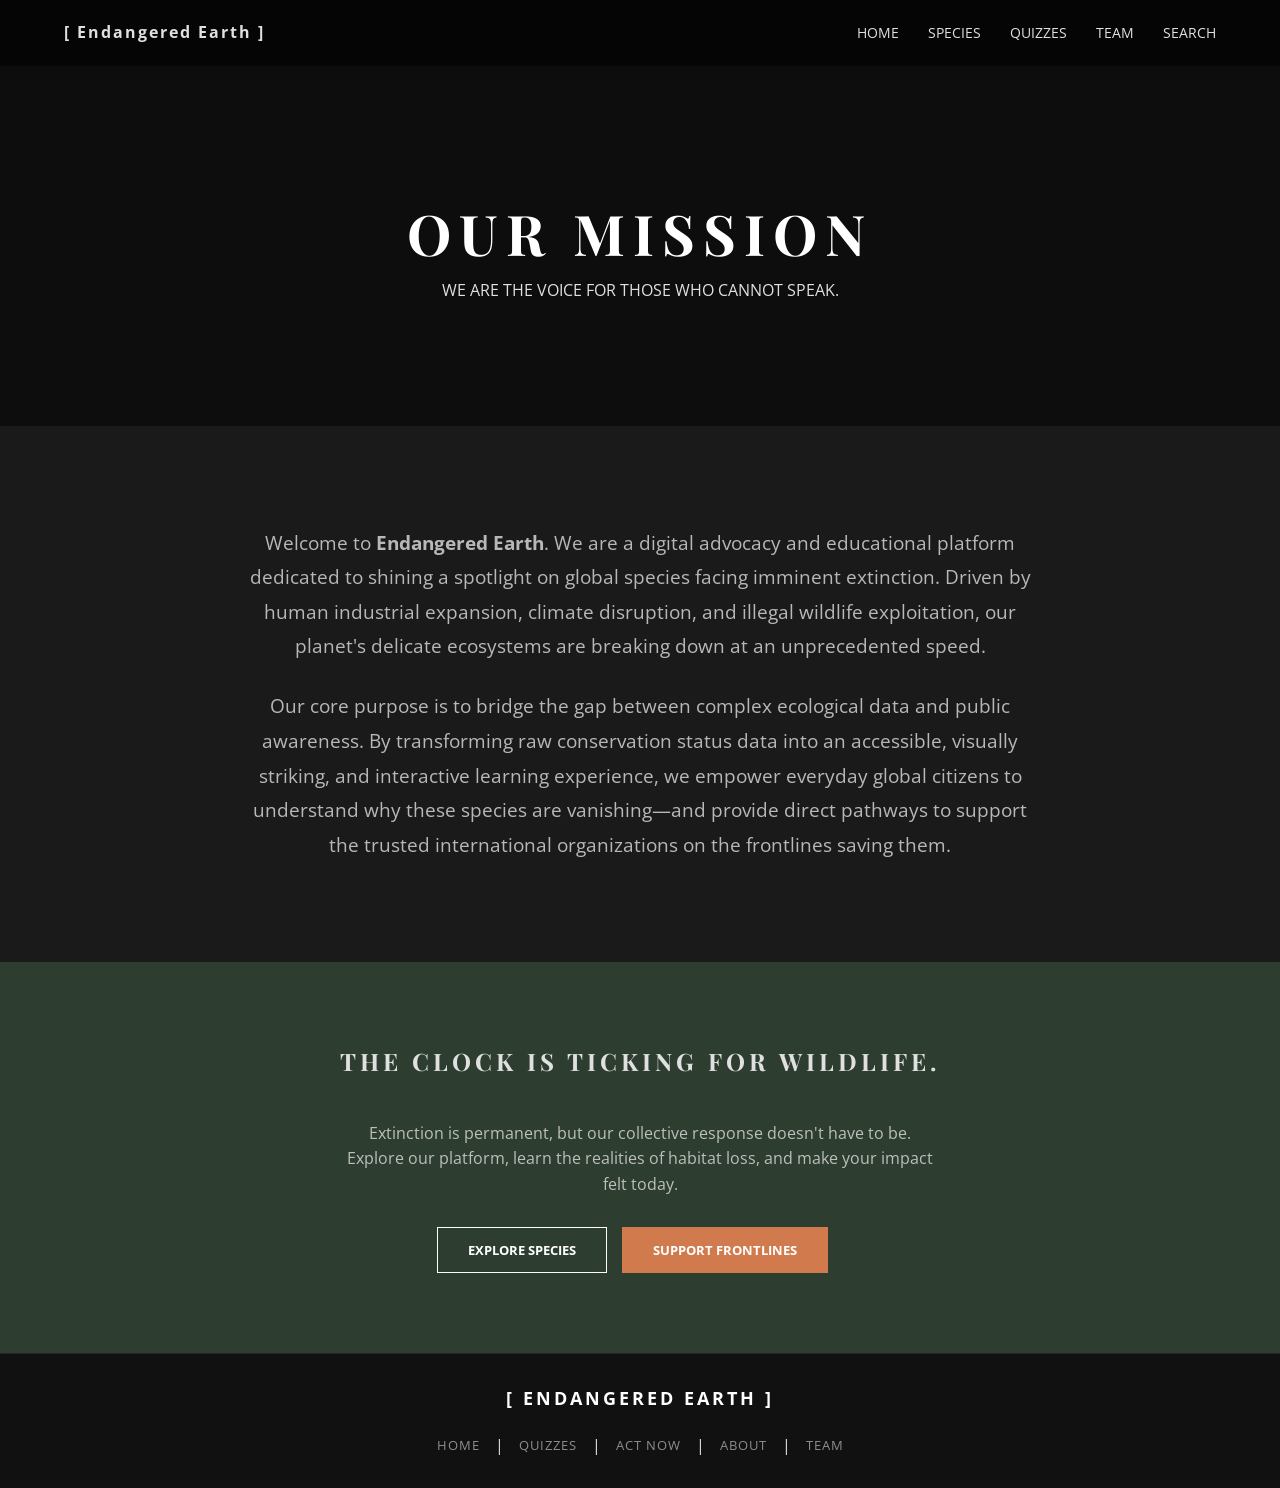
<file: about.html>
<!DOCTYPE html>
<html lang="en">
<head>
    <meta charset="UTF-8">
    <meta name="viewport" content="width=device-width, initial-scale=1.0">
    <title>About Us | Endangered Earth</title>
    <link rel="stylesheet" href="style.css">
    <link href="https://fonts.googleapis.com/css2?family=Open+Sans:wght@300;400;600&family=Playfair+Display:wght@700&display=swap" rel="stylesheet">
</head>
<body class="about-page">

    <header class="navbar">
        <a href="index.html" class="logo" title="Return to Homepage" style="text-decoration: none; color: inherit;">[ Endangered Earth ]</a>

        <nav class="nav-links" id="nav-menu">
            <a href="index.html">Home</a>
            
            <div class="dropdown">
                <a href="index.html" class="dropdown-trigger">Species</a>
                <div class="dropdown-content">
                    <a href="index.html" data-nav-filter="all">All Species</a>
                    <a href="index.html" data-nav-filter="land">Land animals</a>
                    <a href="index.html" data-nav-filter="marine">Marine Life</a>
                </div>
            </div>

            <a href="quizzes.html">Quizzes</a>
            <a href="team.html">Team</a>
            <a href="index.html" id="nav-search-trigger" title="Search by species name, type, or habitat">Search</a>
        </nav>
    </header>

    <main>
        <section class="about-hero">
            <div class="about-hero-content">
                <h1>OUR MISSION</h1>
                <p>WE ARE THE VOICE FOR THOSE WHO CANNOT SPEAK.</p>
            </div>
        </section>

        <section class="mission-section">
            <div class="container">
                <div class="mission-text">
                    <p>Welcome to <strong>Endangered Earth</strong>. We are a digital advocacy and educational platform dedicated to shining a spotlight on global species facing imminent extinction. Driven by human industrial expansion, climate disruption, and illegal wildlife exploitation, our planet's delicate ecosystems are breaking down at an unprecedented speed.</p>
                    <br>
                    <p>Our core purpose is to bridge the gap between complex ecological data and public awareness. By transforming raw conservation status data into an accessible, visually striking, and interactive learning experience, we empower everyday global citizens to understand why these species are vanishing—and provide direct pathways to support the trusted international organizations on the frontlines saving them.</p>
                </div>
            </div>
        </section>

        <section class="about-cta" style="background-color: var(--bg-green); padding: 80px 10%; text-align: center;">
            <h2>THE CLOCK IS TICKING FOR WILDLIFE.</h2>
            <p class="role-desc" style="max-width: 600px; margin: 0 auto 30px auto; font-size: 1rem; line-height: 1.6; opacity: 0.8; color: #e0e0e0;">Extinction is permanent, but our collective response doesn't have to be. Explore our platform, learn the realities of habitat loss, and make your impact felt today.</p>
            <div class="hero-btn" style="display: flex; justify-content: center; margin-top: 0; align-items: center;">
                <a href="index.html" class="btn btn-outline" title="Browse our interactive species grid" style="margin-right: 15px;">EXPLORE SPECIES</a>
                <a href="donate.html" class="btn btn-primary" title="View vetted wildlife conservation organizations">SUPPORT FRONTLINES</a>
            </div>
        </section>
    </main>

    <footer class="footer">
        <div class="footer-logo">[ ENDANGERED EARTH ]</div>
        <div class="footer-links">
            <a href="index.html">Home</a> | <a href="quizzes.html">Quizzes</a> | <a href="donate.html">Act Now</a> | <a href="about.html">About</a> | <a href="team.html">Team</a>
        </div>
    </footer>

</body>
</html>
</file>
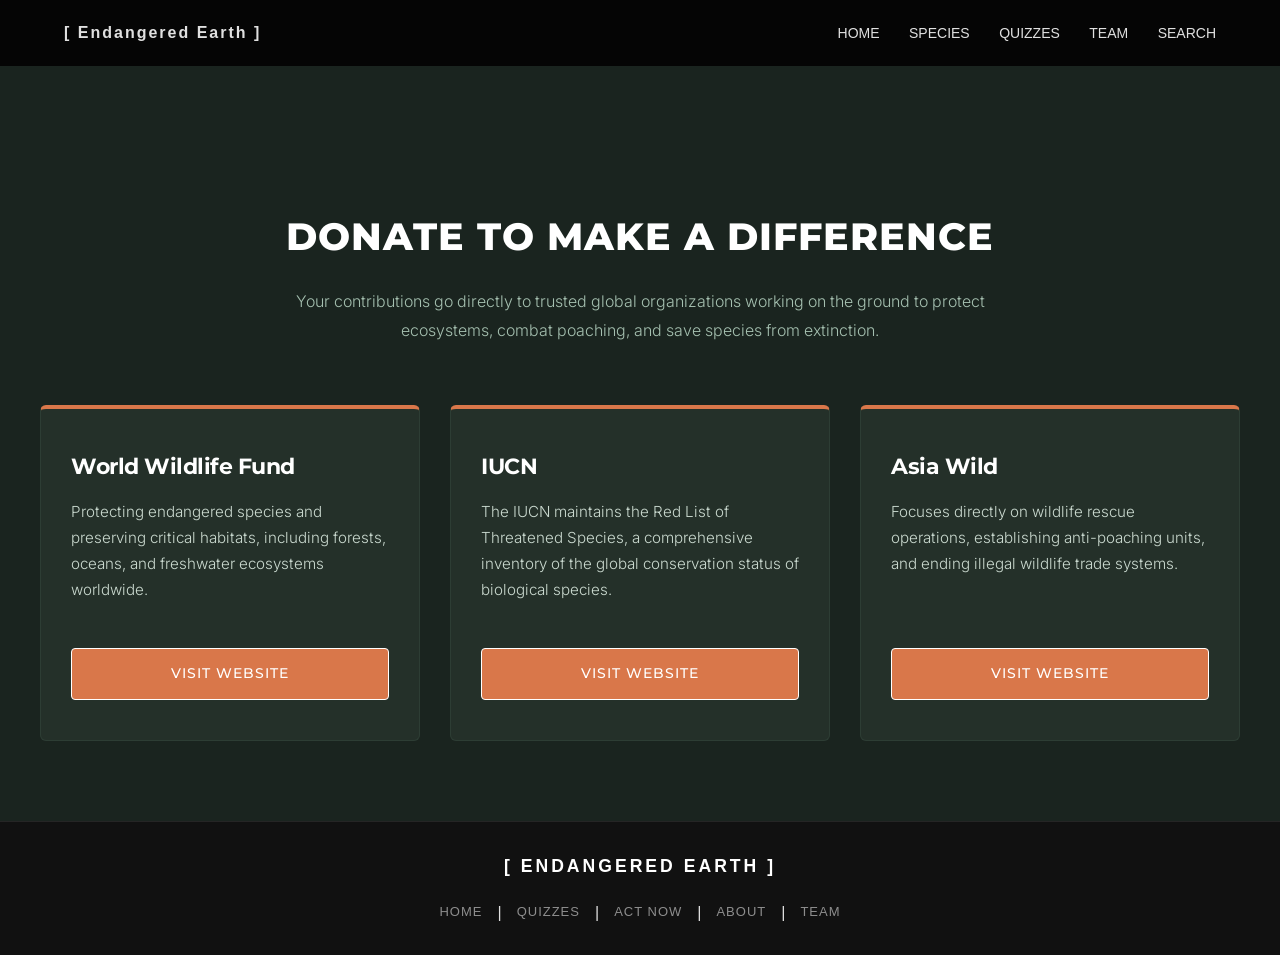
<file: donate.html>
<!DOCTYPE html>
<html lang="en">
<head>
    <meta charset="UTF-8">
    <meta name="viewport" content="width=device-width, initial-scale=1.0">
    <title>Donate | Endangered Earth</title>
    <link rel="stylesheet" href="style.css">
    <link href="https://fonts.googleapis.com/css2?family=Inter:wght@300;400;500&family=Montserrat:wght@500;700;800&display=swap" rel="stylesheet">
</head>
<body>

    <header class="navbar">
        <a href="index.html" class="logo" title="Return to Homepage" style="text-decoration: none; color: inherit;">[ Endangered Earth ]</a>
        
        <nav class="nav-links" id="nav-menu">
            <a href="index.html">Home</a>
            
            <div class="dropdown">
                <a href="index.html" class="dropdown-trigger">Species</a>
                <div class="dropdown-content">
                    <a href="index.html" data-nav-filter="all">All Species</a>
                    <a href="index.html" data-nav-filter="land">Land animals</a>
                    <a href="index.html" data-nav-filter="marine">Marine Life</a>
                </div>
            </div>

            <a href="quizzes.html">Quizzes</a>
            <a href="team.html">Team</a>
            <a href="index.html" id="nav-search-trigger" title="Search by species name, type, or habitat">Search</a>
        </nav>
    </header>

    <main style="padding: 140px 20px 80px 20px; min-height: 80vh; background-color: #1a241f;">
        <section id="donate" style="max-width: 1200px; margin: 0 auto;">
            
            <div style="text-align: center; margin-bottom: 60px;">
                <h2 class="section-title" style="font-family: 'Montserrat', sans-serif; font-weight: 800; font-size: 2.4rem; color: #fff; letter-spacing: 1px; margin-bottom: 20px;">
                    DONATE TO MAKE A DIFFERENCE
                </h2>
                <p style="text-align: center; color: #a5c0b0; max-width: 700px; margin: 0 auto; font-family: 'Inter', sans-serif; font-size: 1rem; line-height: 1.8; font-weight: 300;">
                    Your contributions go directly to trusted global organizations working on the ground to protect ecosystems, combat poaching, and save species from extinction.
                </p>
            </div>
            
            <div class="ngo-grid" style="display: grid; grid-template-columns: repeat(auto-fit, minmax(320px, 1fr)); gap: 30px;">
                
                <div class="ngo-card" style="background: #243029; border: 1px solid #2d3d34; border-top: 4px solid #d9774a; padding: 40px 30px; display: flex; flex-direction: column; justify-content: space-between; border-radius: 6px; transition: transform 0.3s ease;">
                    <div>
                        <h3 style="font-family: 'Montserrat', sans-serif; font-weight: 700; font-size: 1.4rem; color: #fff; margin-bottom: 15px; letter-spacing: -0.5px;">World Wildlife Fund</h3>
                        <p style="color: #cbdad0; font-family: 'Inter', sans-serif; font-size: 0.95rem; line-height: 1.7; margin-bottom: 30px; font-weight: 300;">
                            Protecting endangered species and preserving critical habitats, including forests, oceans, and freshwater ecosystems worldwide.
                        </p>
                    </div>
                    <a href="https://donate.panda.org/page/176412/donate/1" target="_blank" class="ngo-link" title="Opens secure WWF donation page in a new tab" style="display: inline-block; text-align: center; background: #d9774a; color: #fff; text-decoration: none; padding: 14px 20px; font-family: 'Montserrat', sans-serif; font-weight: 500; font-size: 0.85rem; letter-spacing: 1px; text-transform: uppercase; border-radius: 4px; transition: background 0.3s ease;">
                        Visit Website
                    </a>
                </div>

                <div class="ngo-card" style="background: #243029; border: 1px solid #2d3d34; border-top: 4px solid #d9774a; padding: 40px 30px; display: flex; flex-direction: column; justify-content: space-between; border-radius: 6px; transition: transform 0.3s ease;">
                    <div>
                        <h3 style="font-family: 'Montserrat', sans-serif; font-weight: 700; font-size: 1.4rem; color: #fff; margin-bottom: 15px; letter-spacing: -0.5px;">IUCN</h3>
                        <p style="color: #cbdad0; font-family: 'Inter', sans-serif; font-size: 0.95rem; line-height: 1.7; margin-bottom: 30px; font-weight: 300;">
                            The IUCN maintains the Red List of Threatened Species, a comprehensive inventory of the global conservation status of biological species.
                        </p>
                    </div>
                    <a href="https://donate.iucnredlist.org/#donate" target="_blank" class="ngo-link" title="Opens secure IUCN Red List donation page in a new tab" style="display: inline-block; text-align: center; background: #d9774a; color: #fff; text-decoration: none; padding: 14px 20px; font-family: 'Montserrat', sans-serif; font-weight: 500; font-size: 0.85rem; letter-spacing: 1px; text-transform: uppercase; border-radius: 4px; transition: background 0.3s ease;">
                        Visit Website
                    </a>
                </div>

                <div class="ngo-card" style="background: #243029; border: 1px solid #2d3d34; border-top: 4px solid #d9774a; padding: 40px 30px; display: flex; flex-direction: column; justify-content: space-between; border-radius: 6px; transition: transform 0.3s ease;">
                    <div>
                        <h3 style="font-family: 'Montserrat', sans-serif; font-weight: 700; font-size: 1.4rem; color: #fff; margin-bottom: 15px; letter-spacing: -0.5px;">Asia Wild</h3>
                        <p style="color: #cbdad0; font-family: 'Inter', sans-serif; font-size: 0.95rem; line-height: 1.7; margin-bottom: 30px; font-weight: 300;">
                            Focuses directly on wildlife rescue operations, establishing anti-poaching units, and ending illegal wildlife trade systems.
                        </p>
                    </div>
                    <a href="https://support.asiawild.org/page/FUNGZDCZCYK" target="_blank" class="ngo-link" title="Opens secure donation page in a new tab" style="display: inline-block; text-align: center; background: #d9774a; color: #fff; text-decoration: none; padding: 14px 20px; font-family: 'Montserrat', sans-serif; font-weight: 500; font-size: 0.85rem; letter-spacing: 1px; text-transform: uppercase; border-radius: 4px; transition: background 0.3s ease;">
                        Visit Website
                    </a>
                </div>

            </div>
        </section>
    </main>

    <footer class="footer">
        <div class="footer-logo">[ ENDANGERED EARTH ]</div>
        <div class="footer-links">
            <a href="index.html">Home</a> | <a href="quizzes.html">Quizzes</a> | <a href="donate.html">Act Now</a> | <a href="about.html">About</a> | <a href="team.html">Team</a>
        </div>
    </footer>

    <script src="script.js"></script>
</body>
</html>
</file>
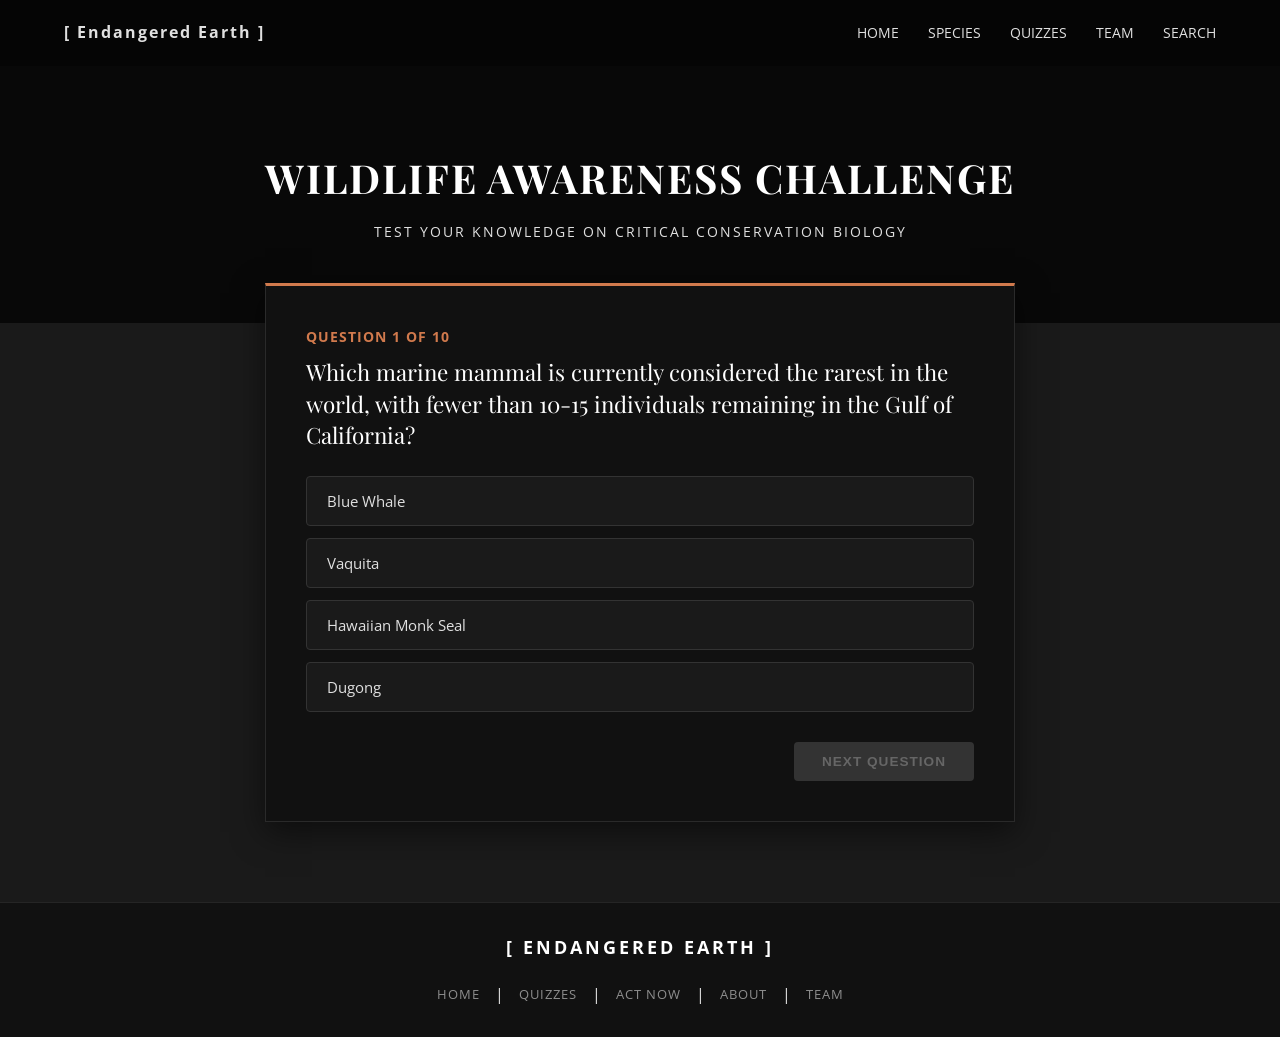
<file: quizzes.html>
<!DOCTYPE html>
<html lang="en">
<head>
    <meta charset="UTF-8">
    <meta name="viewport" content="width=device-width, initial-scale=1.0">
    <title>Species Protection Quiz | Endangered Earth</title>
    <link rel="stylesheet" href="style.css">
    <link href="https://fonts.googleapis.com/css2?family=Open+Sans:wght@300;400;600&family=Playfair+Display:wght@700&display=swap" rel="stylesheet">
    <link rel="stylesheet" href="https://cdnjs.cloudflare.com/ajax/libs/font-awesome/6.4.2/css/all.min.css">
    <style>
        /* Quiz Specific Layout Styling Override */
        .quiz-hero {
            background: linear-gradient(rgba(0,0,0,0.7), rgba(0,0,0,0.7)), url('https://images.unsplash.com/photo-1547721064-da6cfb341d50?q=80&w=1200&auto=format&fit=crop') no-repeat center center/cover;
            padding: 80px 20px;
            text-align: center;
        }
        .quiz-hero h1 {
            font-family: 'Playfair Display', serif;
            font-size: 2.5rem;
            color: #ffffff;
            letter-spacing: 2px;
            margin-bottom: 10px;
        }
        .quiz-container {
            max-width: 750px;
            margin: -40px auto 80px auto;
            background-color: #111111;
            border: 1px solid #2a2a2a;
            border-top: 3px solid var(--accent-orange);
            padding: 40px;
            position: relative;
            z-index: 10;
            box-shadow: 0 10px 30px rgba(0,0,0,0.5);
        }
        .quiz-progress {
            font-size: 0.85rem;
            color: var(--accent-orange);
            text-transform: uppercase;
            letter-spacing: 1px;
            margin-bottom: 10px;
            font-weight: bold;
        }
        .quiz-question {
            font-family: 'Playfair Display', serif;
            font-size: 1.4rem;
            color: #ffffff;
            margin-bottom: 25px;
            line-height: 1.4;
        }
        .quiz-options {
            display: flex;
            flex-direction: column;
            gap: 12px;
            margin-bottom: 30px;
        }
        .option-btn {
            background-color: #1a1a1a;
            border: 1px solid #333;
            color: var(--text-light);
            padding: 14px 20px;
            text-align: left;
            font-family: 'Open Sans', sans-serif;
            font-size: 0.95rem;
            cursor: pointer;
            transition: all 0.2s ease;
            border-radius: 4px;
            display: flex;
            justify-content: space-between;
            align-items: center;
        }
        .option-btn:hover:not([disabled]) {
            border-color: var(--accent-orange);
            background-color: #222;
            padding-left: 25px;
        }
        .option-btn.correct {
            background-color: #1c3d22 !important;
            border-color: #27ae60 !important;
            color: #fff !important;
            font-weight: 600;
        }
        .option-btn.wrong {
            background-color: #4a1d1d !important;
            border-color: #c0392b !important;
            color: #fff !important;
        }
        .accessibility-badge {
            font-size: 0.8rem;
            text-transform: uppercase;
            font-weight: bold;
            letter-spacing: 1px;
            margin-left: 10px;
            padding: 2px 8px;
            border-radius: 3px;
            background: rgba(0,0,0,0.4);
            white-space: nowrap;
        }
        .quiz-footer-actions {
            display: flex;
            justify-content: flex-end;
        }
        .quiz-btn {
            background-color: var(--accent-orange);
            color: white;
            border: none;
            padding: 12px 28px;
            font-size: 0.85rem;
            font-weight: bold;
            letter-spacing: 1px;
            text-transform: uppercase;
            cursor: pointer;
            transition: var(--transition);
            border-radius: 4px;
        }
        .quiz-btn:hover {
            background-color: #b56238;
        }
        .quiz-btn:disabled {
            background-color: #333;
            color: #666;
            cursor: not-allowed;
        }
        .results-box {
            text-align: center;
            padding: 20px 0;
        }
        .results-score {
            font-family: 'Playfair Display', serif;
            font-size: 3.5rem;
            color: var(--accent-orange);
            margin: 15px 0;
        }
        .results-rating {
            font-size: 1.1rem;
            font-weight: bold;
            color: #ffffff;
            margin-bottom: 15px;
        }
        .results-text {
            font-size: 0.95rem;
            opacity: 0.7;
            margin-bottom: 30px;
            line-height: 1.6;
        }

        /* ==========================================
           ACCESSIBLE FEEDBACK POP-UP OVERLAY
           ========================================== */
        .quiz-feedback-overlay {
            position: absolute;
            top: 50%;
            left: 50%;
            transform: translate(-50%, -50%) scale(0.5);
            font-size: 5rem;
            pointer-events: none;
            z-index: 2000;
            opacity: 0;
            animation: emojiPopAndFade 1s cubic-bezier(0.175, 0.885, 0.32, 1.275) forwards;
        }

        @keyframes emojiPopAndFade {
            0% {
                transform: translate(-50%, -50%) scale(0.3);
                opacity: 0;
            }
            30% {
                transform: translate(-50%, -50%) scale(1.2);
                opacity: 1;
            }
            50% {
                transform: translate(-50%, -50%) scale(1);
                opacity: 1;
            }
            100% {
                transform: translate(-50%, -50%) scale(0.8);
                opacity: 0;
            }
        }
    </style>
</head>
<body class="quiz-page">

    <header class="navbar">
        <a href="index.html" class="logo" title="Return to Homepage" style="text-decoration: none; color: inherit;">[ Endangered Earth ]</a>
        
        <nav class="nav-links" id="nav-menu">
            <a href="index.html">Home</a>
            
            <div class="dropdown">
                <a href="index.html" class="dropdown-trigger">Species</a>
                <div class="dropdown-content">
                    <a href="index.html" data-nav-filter="all">All Species</a>
                    <a href="index.html" data-nav-filter="land">Land animals</a>
                    <a href="index.html" data-nav-filter="marine">Marine Life</a>
                </div>
            </div>

            <a href="quizzes.html">Quizzes</a>
            <a href="team.html">Team</a>
            <a href="index.html" id="nav-search-trigger" title="Search by species name, type, or habitat">Search</a>
        </nav>
    </header>

    <main>
        <section class="quiz-hero">
            <h1>WILDLIFE AWARENESS CHALLENGE</h1>
            <p style="letter-spacing: 2px; color: var(--text-light); font-size: 0.9rem;">TEST YOUR KNOWLEDGE ON CRITICAL CONSERVATION BIOLOGY</p>
        </section>

        <section class="container">
            <div class="quiz-container" id="quiz-wrapper">
                <div id="quiz-content">
                    <div class="quiz-progress" id="progress-text">Question 1 of 10</div>
                    <div class="quiz-question" id="question-text">Loading awareness question stream...</div>
                    <div class="quiz-options" id="options-block">
                        </div>
                    <div class="quiz-footer-actions">
                        <button class="quiz-btn" id="next-quiz-btn" disabled>Next Question</button>
                    </div>
                </div>
            </div>
        </section>
    </main>

    <footer class="footer">
        <div class="footer-logo">[ ENDANGERED EARTH ]</div>
        <div class="footer-links">
            <a href="index.html">Home</a> | <a href="quizzes.html">Quizzes</a> | <a href="donate.html">Act Now</a> | <a href="about.html">About</a> | <a href="team.html">Team</a>
        </div>
    </footer>

    <script>
        document.addEventListener("DOMContentLoaded", () => {
            // 10 Curated Conservation Questions
            const quizQuestions = [
                {
                    question: "Which marine mammal is currently considered the rarest in the world, with fewer than 10-15 individuals remaining in the Gulf of California?",
                    options: ["Blue Whale", "Vaquita", "Hawaiian Monk Seal", "Dugong"],
                    answer: 1,
                    explanation: "The Vaquita is the world's rarest marine mammal, pushed to near extinction primarily due to entanglement in illegal gillnets."
                },
                {
                    question: "What is the primary factor driving the drastic reduction of Mountain Gorilla populations in Central Africa?",
                    options: ["Commercial Ivory Poaching", "Rising Sea Levels", "Human Conflict, Habitat Loss, and Disease Transfer", "Invasive Predatory Species"],
                    answer: 2,
                    explanation: "Mountain Gorillas face critical threats from human encroachment, civil unrest, habitat fragmentation, and respiratory illnesses caught from humans."
                },
                {
                    question: "Roughly how many threatened species are currently monitored on global red lists as facing active extinction risks?",
                    options: ["Over 41,000 Species", "Around 5,000 Species", "Fewer than 1,200 Species", "Approximately 12,500 Species"],
                    answer: 0,
                    explanation: "The IUCN Red List indicates that over 41,000+ species are actively threatened with extinction across global ecosystems."
                },
                {
                    question: "The Javan Rhino's last remaining wild population is entirely isolated inside which country?",
                    options: ["Malaysia", "Vietnam", "India", "Indonesia"],
                    answer: 3,
                    explanation: "The entire remaining wild population of Javan Rhinos lives inside Ujung Kulon National Park on the island of Java, Indonesia."
                },
                {
                    question: "How does rapid deforestation directly cause immediate spikes in local wildlife extinction vectors?",
                    options: ["It reduces global oxygen levels instantly", "It strips vital shelter, disrupts migratory corridors, and isolates breeding pairs", "It alters animal predatory camouflage genetics", "It invites ocean acidification into inland streams"],
                    answer: 1,
                    explanation: "Clearing forests tears down natural habitats, blocks migration routes, and leaves species isolated in tiny pockets where they can't find food or mates."
                },
                {
                    question: "What unique geographic climate adaptation makes the Critically Endangered Amur Leopard uniquely vulnerable to logging?",
                    options: ["It needs specialized desert vegetation", "It is adapted to living in harsh, snowy northern forests and needs huge solitary territories", "It breeds exclusively in tidal mangrove swamps", "It relies entirely on migrating river salmon"],
                    answer: 1,
                    explanation: "The Amur Leopard is highly adapted to snowy northern climates. Because they are solitary hunters requiring huge home territories, logging and habitat fragmentation are devastating."
                },
                {
                    question: "Which species of sea turtle is heavily endangered due to wildlife traffic targeting its beautiful, translucent colored shell?",
                    options: ["Leatherback Sea Turtle", "Loggerhead Sea Turtle", "Hawksbill Sea Turtle", "Green Sea Turtle"],
                    answer: 2,
                    explanation: "Hawksbill turtles are hunted illegally to fuel the black-market trade for tortoiseshell trinkets, jewelry, and ornamental structures."
                },
                {
                    question: "What ecological concept describes a species whose removal would completely destabilize or collapse an entire ecosystem?",
                    options: ["Indicator Species", "Keystone Species", "Invasive Species", "Flagship Species"],
                    answer: 1,
                    explanation: "A Keystone Species (like sea otters or apex predators) holds an entire food web together. If lost, the ecosystem changes completely or ceases to exist."
                },
                {
                    question: "What major international treaty regulates global wildlife trade to protect endangered plants and animals from over-exploitation?",
                    options: ["The Kyoto Protocol", "The Geneva Convention", "CITES", "The Paris Agreement"],
                    answer: 2,
                    explanation: "CITES (Convention on International Trade in Endangered Species of Wild Fauna and Flora) is an international agreement ensuring wildlife trade does not threaten survival."
                },
                {
                    question: "Why are small, isolated animal populations (like the remaining Sumatran Rhinos) susceptible to secondary extinction vectors even if poaching is stopped?",
                    options: ["They lose interest in foraging food", "Inbreeding depression and lack of genetic diversity make them vulnerable to singular disease outbreaks", "They grow too large for their remaining territory", "They undergo accelerated mutation speeds"],
                    answer: 1,
                    explanation: "When populations shrink into isolated islands, inbreeding decreases genetic fitness. A single severe disease or natural disaster can wipe out the entire remaining gene pool."
                }
            ];

            let currentQuestionIndex = 0;
            let finalUserScore = 0;
            let answeredStatus = false;

            const progressText = document.getElementById("progress-text");
            const questionText = document.getElementById("question-text");
            const optionsBlock = document.getElementById("options-block");
            const nextButton = document.getElementById("next-quiz-btn");
            const quizContent = document.getElementById("quiz-content");

            function loadQuestion() {
                answeredStatus = false;
                nextButton.disabled = true;
                optionsBlock.innerHTML = "";
                
                const currentData = quizQuestions[currentQuestionIndex];
                progressText.textContent = `Question ${currentQuestionIndex + 1} of ${quizQuestions.length}`;
                questionText.textContent = currentData.question;

                currentData.options.forEach((option, index) => {
                    const button = document.createElement("button");
                    button.className = "option-btn";
                    
                    const textLabel = document.createElement("span");
                    textLabel.textContent = option;
                    button.appendChild(textLabel);

                    button.addEventListener("click", () => evaluateUserChoice(button, index));
                    optionsBlock.appendChild(button);
                });
                
                if (currentQuestionIndex === quizQuestions.length - 1) {
                    nextButton.textContent = "Finish & See Results";
                } else {
                    nextButton.textContent = "Next Question";
                }
            }

            function evaluateUserChoice(selectedButton, chosenIndex) {
                if (answeredStatus) return; 
                answeredStatus = true;

                const currentData = quizQuestions[currentQuestionIndex];
                const allButtons = optionsBlock.querySelectorAll(".option-btn");
                const quizWrapper = document.getElementById("quiz-wrapper");

                allButtons.forEach((btn) => btn.disabled = true); 

                // Create floating popup overlay node
                const popUpEmoji = document.createElement("div");
                popUpEmoji.className = "quiz-feedback-overlay";

                allButtons.forEach((btn, idx) => {
                    if (idx === currentData.answer) {
                        btn.classList.add("correct");
                        const label = document.createElement("span");
                        label.className = "accessibility-badge";
                        label.textContent = "✅ Correct";
                        btn.appendChild(label);
                        
                        if (chosenIndex === currentData.answer) {
                            finalUserScore++;
                            popUpEmoji.textContent = "✅";
                        }
                    } else if (idx === chosenIndex) {
                        btn.classList.add("wrong");
                        const label = document.createElement("span");
                        label.className = "accessibility-badge";
                        label.textContent = "❌ Incorrect";
                        btn.appendChild(label);
                        
                        popUpEmoji.textContent = "❌";
                    }
                });

                // Display dynamic animated popup overlay
                if (quizWrapper) {
                    quizWrapper.appendChild(popUpEmoji);
                    setTimeout(() => {
                        popUpEmoji.remove();
                    }, 1000);
                }

                // Dynamic fact check explanation container
                const contextBox = document.createElement("div");
                contextBox.style.marginTop = "15px";
                contextBox.style.padding = "15px";
                contextBox.style.background = "#161c18";
                contextBox.style.borderLeft = "3px solid #27ae60";
                contextBox.style.fontSize = "0.9rem";
                contextBox.style.color = "#a2bcae";
                contextBox.innerHTML = `<strong>Fact Check:</strong> ${currentData.explanation}`;
                optionsBlock.appendChild(contextBox);

                nextButton.disabled = false;
            }

            nextButton.addEventListener("click", () => {
                if (currentQuestionIndex < quizQuestions.length - 1) {
                    currentQuestionIndex++;
                    loadQuestion();
                } else {
                    displayFinalResults();
                }
            });

            function displayFinalResults() {
                progressText.style.display = "none";
                let ratingTitle = "";
                let subdescription = "";

                if (finalUserScore === quizQuestions.length) {
                    ratingTitle = "Biodiversity Champion!";
                    subdescription = "Incredible, a perfect score! You possess a masterful understanding of conservation biology and critical ecosystem threats. Share your knowledge with others!";
                } else if (finalUserScore >= 7) {
                    ratingTitle = "Eco Defender";
                    subdescription = "Great job! You have an advanced foundational grasp of the core variables impacting threatened wildlife across global borders.";
                } else if (finalUserScore >= 4) {
                    ratingTitle = "Wildlife Ally";
                    subdescription = "Solid effort. You understand many core ecological threats, but spending more time reading our species data sheets can help sharpen your knowledge.";
                } else {
                    ratingTitle = "Awareness Observer";
                    subdescription = "Every conservation journey starts with awareness. Consider reviewing the species grid logs to learn more about localized extinction threats.";
                }

                quizContent.innerHTML = `
                    <div class="results-box">
                        <i class="fa-solid fa-earth-americas" style="font-size: 3.5rem; color: var(--accent-orange); margin-bottom: 10px;"></i>
                        <h2 style="font-family: 'Playfair Display', serif; color: white;">QUIZ COMPLETED</h2>
                        <div class="results-score">${finalUserScore} / ${quizQuestions.length}</div>
                        <div class="results-rating" title="Score higher next time to unlock the next conservation tier!">${ratingTitle}</div>
                        <p class="results-text">${subdescription}</p>
                        <button class="quiz-btn" onclick="window.location.reload()">Retake Quiz</button>
                    </div>
                `;
            }

            loadQuestion();
        });
    </script>
</body>
</html>
</file>
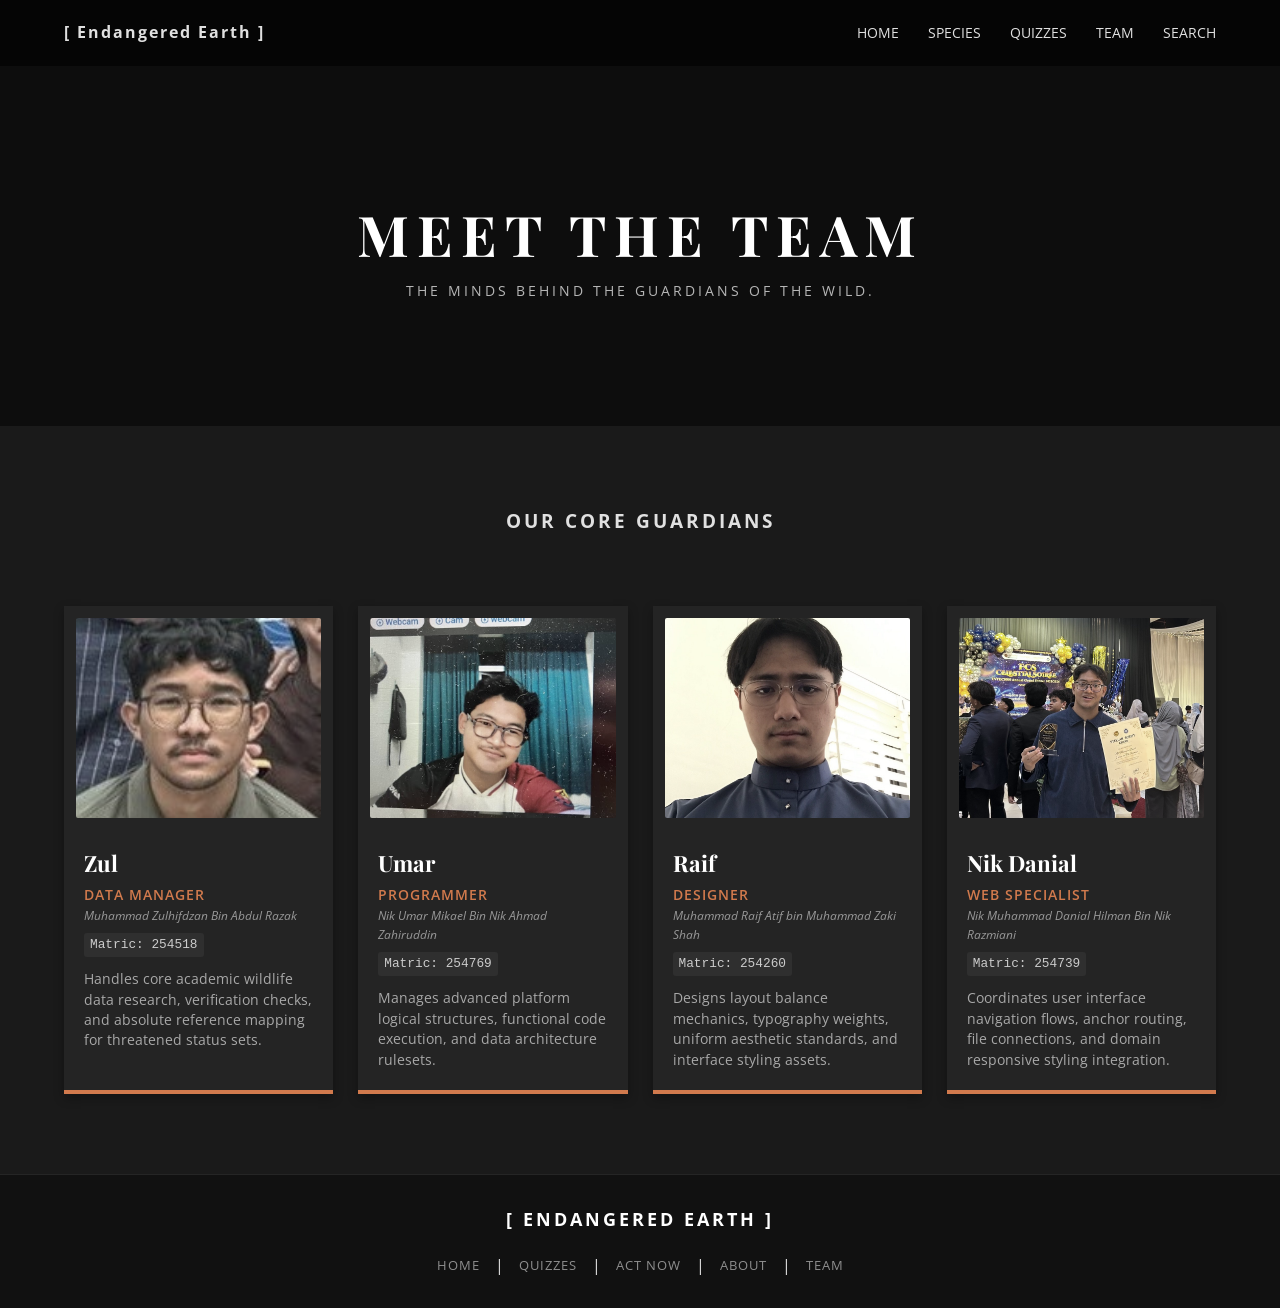
<file: team.html>
<!DOCTYPE html>
<html lang="en">
<head>
    <meta charset="UTF-8">
    <meta name="viewport" content="width=device-width, initial-scale=1.0">
    <title>Our Team | Endangered Earth</title>
    <link rel="stylesheet" href="style.css">
    <link href="https://fonts.googleapis.com/css2?family=Open+Sans:wght@300;400;600&family=Playfair+Display:wght@700&display=swap" rel="stylesheet">
</head>
<body class="team-page">

    <header class="navbar">
        <a href="index.html" class="logo" title="Return to Homepage" style="text-decoration: none; color: inherit;">[ Endangered Earth ]</a>
        
        <nav class="nav-links" id="nav-menu">
            <a href="index.html">Home</a>
            
            <div class="dropdown">
                <a href="index.html" class="dropdown-trigger">Species</a>
                <div class="dropdown-content">
                    <a href="index.html" data-nav-filter="all">All Species</a>
                    <a href="index.html" data-nav-filter="land">Land animals</a>
                    <a href="index.html" data-nav-filter="marine">Marine Life</a>
                </div>
            </div>

            <a href="quizzes.html">Quizzes</a>
            <a href="team.html">Team</a>
            <a href="index.html" id="nav-search-trigger" title="Search by species name, type, or habitat">Search</a>
        </nav>
    </header>

    <main>
        <section class="team-hero">
            <div class="team-hero-content">
                <h1>MEET THE TEAM</h1>
                <p>THE MINDS BEHIND THE GUARDIANS OF THE WILD.</p>
            </div>
        </section>

        <section class="team-section">
            <h2 class="section-title">OUR CORE GUARDIANS</h2>
            <div class="team-grid">
                
                <div class="team-card">
                    <div class="team-image-wrapper">
                        <img src="image/photo_6082203097854840695_m.jpg" alt="Zul">
                    </div>
                    <div class="team-card-content">
                        <h3>Zul</h3>
                        <h4>Data Manager</h4>
                        <div class="team-meta">Muhammad Zulhifdzan Bin Abdul Razak</div>
                        <p class="matric-no" title="Official Student Matriculation ID">Matric: 254518</p>
                        <p class="role-desc">Handles core academic wildlife data research, verification checks, and absolute reference mapping for threatened status sets.</p>
                    </div>
                </div>

                <div class="team-card">
                    <div class="team-image-wrapper">
                        <img src="image/photo_6082203097854840697_y.jpg" alt="Umar">
                    </div>
                    <div class="team-card-content">
                        <h3>Umar</h3>
                        <h4>Programmer</h4>
                        <div class="team-meta">Nik Umar Mikael Bin Nik Ahmad Zahiruddin</div>
                        <p class="matric-no" title="Official Student Matriculation ID">Matric: 254769</p>
                        <p class="role-desc">Manages advanced platform logical structures, functional code execution, and data architecture rulesets.</p>
                    </div>
                </div>

                <div class="team-card">
                    <div class="team-image-wrapper">
                        <img src="image/photo_6082203097854840696_y.jpg" alt="Raif">
                    </div>
                    <div class="team-card-content">
                        <h3>Raif</h3>
                        <h4>Designer</h4>
                        <div class="team-meta">Muhammad Raif Atif bin Muhammad Zaki Shah</div>
                        <p class="matric-no" title="Official Student Matriculation ID">Matric: 254260</p>
                        <p class="role-desc">Designs layout balance mechanics, typography weights, uniform aesthetic standards, and interface styling assets.</p>
                    </div>
                </div>

                <div class="team-card">
                    <div class="team-image-wrapper">
                        <img src="image/photo_6082203097854840701_y.jpg" alt="Nik Danial">
                    </div>
                    <div class="team-card-content">
                        <h3>Nik Danial</h3>
                        <h4>Web Specialist</h4>
                        <div class="team-meta">Nik Muhammad Danial Hilman Bin Nik Razmiani</div>
                        <p class="matric-no" title="Official Student Matriculation ID">Matric: 254739</p>
                        <p class="role-desc">Coordinates user interface navigation flows, anchor routing, file connections, and domain responsive styling integration.</p>
                    </div>
                </div>

            </div>
        </section>
    </main>

    <footer class="footer">
        <div class="footer-logo">[ ENDANGERED EARTH ]</div>
        <div class="footer-links">
            <a href="index.html">Home</a> | <a href="quizzes.html">Quizzes</a> | <a href="donate.html">Act Now</a> | <a href="about.html">About</a> | <a href="team.html">Team</a>
        </div>
    </footer>

</body>
</html>
</file>
<file: style.css>
html {
    scroll-behavior: smooth;
}

:root {
    --bg-dark: #1a1a1a;
    --bg-green: #2d3e30;
    --accent-orange: #d17a4d;
    --text-light: #e0e0e0;
    --transition: all 0.3s ease;
}

* {
    margin: 0;
    padding: 0;
    box-sizing: border-box;
}

body {
    background-color: var(--bg-dark);
    color: var(--text-light);
    font-family: 'Open Sans', sans-serif;
    line-height: 1.6;
}

/* Header & Nav */
.navbar {
    display: flex;
    justify-content: space-between;
    align-items: center;
    padding: 20px 5%;
    background: rgba(0,0,0,0.8); /* Semi-transparent black */
    position: sticky;
    top: 0;
    z-index: 1000;
}

.logo { font-weight: bold; letter-spacing: 2px; }

.nav-links a {
    color: var(--text-light);
    text-decoration: none;
    margin-left: 25px;
    font-size: 14px;
    text-transform: uppercase;
    transition: var(--transition);
}

.nav-links a:hover { color: var(--accent-orange); }

/* Hero Section */
.hero {
    height: 65vh; 
    min-height: 400px; 
    background: linear-gradient(rgba(0,0,0,0.5), rgba(0,0,0,0.5)), 
                url('https://images.unsplash.com/photo-1618142990632-1afb1bd67e7c?q=80&w=1550&auto=format&fit=crop&ixlib=rb-4.1.0&ixid=M3wxMjA3fDB8MHxwaG90by1wYWdlfHx8fGVufDB8fHx8fA%3D%3D');
    background-size: cover;
    background-position: center;
    background-repeat: no-repeat;
    display: flex;
    align-items: center;
    padding-left: 10%;
}

.hero-content h1 {
    font-family: 'Playfair Display', serif;
    font-size: 2.5rem;
    max-width: 500px;
    margin-bottom: 20px;
}

/* FLEXBOX CONTAINER WITH NEW GAP */
.hero-btn {
    display: flex;
    align-items: center;
    margin-top: 25px; 
}

/* BULLETPROOF SYMMETRICAL BUTTONS */
.btn {
    display: inline-flex;
    align-items: center;
    justify-content: center;
    text-decoration: none;
    font-family: inherit;
    font-size: 13.33px; 
    line-height: 1;
    height: 46px;       
    padding: 0 30px;    
    border: 1px solid transparent;
    cursor: pointer;
    margin-right: 15px;
    font-weight: bold;
    transition: var(--transition);
    box-sizing: border-box;
}

.btn-primary { 
    background: var(--accent-orange); 
    color: white; 
    border-color: var(--accent-orange); 
}

.btn-outline { 
    background: transparent; 
    border: 1px solid white; 
    color: white; 
}

.btn:hover { 
    transform: translateY(-3px); 
    opacity: 0.9; 
}

/* Content Sections */
.featured-section, .causes-section {
    padding: 80px 10%;
    background: var(--bg-green);
    text-align: center;
}

.section-title {
    font-size: 1.2rem;
    letter-spacing: 3px;
    margin-bottom: 70px;
    text-transform: uppercase;
}

/* FACTS SECTION WITH WORLD MAP BACKGROUND */
.facts-section {
    padding: 40px 0;
    background-color: var(--bg-dark);
    position: relative;
    overflow: hidden;
    display: flex;
    justify-content: center;
    align-items: center;
}

.facts-container {
    width: 100%;
    max-width: 1200px;
    position: relative;
    z-index: 2;
    display: flex;
    justify-content: center;
}

/* Map background implementation */
.map-overlay {
    position: absolute;
    top: 50%;
    left: 50%;
    transform: translate(-50%, -50%);
    width: 100%;
    height: 100%;
    background-image: url('https://cdn.pixabay.com/photo/2013/07/12/12/54/world-map-146505_1280.png');
    background-size: contain;
    background-position: center;
    background-repeat: no-repeat;
    opacity: 0.15;
    filter: invert(1);
    z-index: 1;
}

.stat-box {
    text-align: center;
    z-index: 3;
}

.stat-box h3 {
    letter-spacing: 5px;
    font-size: 0.9rem;
    color: var(--text-light);
    opacity: 0.6;
    margin-bottom: 10px;
}

.stat-number {
    display: flex;
    align-items: center;
    justify-content: center;
    font-size: 3.5rem;
    font-family: 'Playfair Display', serif;
    color: white;
}

.stat-number .icon {
    color: var(--accent-orange);
    margin-right: 15px;
    font-size: 2.5rem;
}

.stat-box p {
    text-transform: uppercase;
    letter-spacing: 3px;
    font-size: 0.85rem;
    opacity: 0.7;
    margin-top: 5px;
}

.animal-grid, .causes-grid {
    display: grid;
    grid-template-columns: repeat(auto-fit, minmax(300px, 1fr));
    gap: 30px;
}

/* Updated Animal Card Styling */
.animal-card {
    background: #242424;
    border-bottom: 4px solid var(--accent-orange);
    text-align: left;
    overflow: hidden;
    cursor: pointer;
    transition: var(--transition);
}

.animal-card:hover {
    transform: translateY(-5px);
    box-shadow: 0 10px 20px rgba(0,0,0,0.5);
}

.animal-card img {
    width: 100%;
    height: 200px;
    object-fit: cover;
}

.card-content { padding: 20px; }

/* Modal Styling */
.modal {
    display: none;
    position: fixed;
    z-index: 2000;
    left: 0;
    top: 0;
    width: 100%;
    height: 100%;
    background-color: rgba(0,0,0,0.9);
    backdrop-filter: blur(8px);
}

.modal-content {
    background-color: #242424;
    margin: 10% auto;
    padding: 40px;
    width: 90%;
    max-width: 600px;
    border-radius: 4px;
    border-left: 5px solid var(--accent-orange);
    position: relative;
    animation: fadeIn 0.3s ease;
}

@keyframes fadeIn {
    from { opacity: 0; transform: scale(0.95); }
    to { opacity: 1; transform: scale(1); }
}

.close-modal {
    position: absolute;
    right: 20px;
    top: 10px;
    font-size: 35px;
    cursor: pointer;
    color: var(--accent-orange);
}

.modal-header h2 {
    font-family: 'Playfair Display', serif;
    color: var(--accent-orange);
    margin-bottom: 15px;
}

.stat-grid {
    display: grid;
    grid-template-columns: 1fr 1fr;
    gap: 20px;
    margin-top: 25px;
    border-top: 1px solid #444;
    padding-top: 20px;
}

.stat-item b {
    color: #888;
    font-size: 0.75rem;
    text-transform: uppercase;
    letter-spacing: 1px;
}

.stat-item p { margin-top: 5px; color: #fff; }

/* Action Buttons */
.action-grid {
    display: flex;
    flex-wrap: wrap;
    background: #333;
}

.action-btn {
    flex: 1;
    padding: 25px;
    border: none;
    color: white;
    font-weight: bold;
    text-transform: uppercase;
    cursor: pointer;
}

.adopt { background: #4a5d4c; }
.donate { background: #d17a4d; }
.volunteer { background: #8b6b4f; }
.share { background: #555; }

/* NGO Section */
.ngo-section { padding: 80px 10%; background: #222; }
.ngo-grid { display: grid; grid-template-columns: repeat(auto-fit, minmax(280px, 1fr)); gap: 20px; }
.ngo-card { background: #2a2a2a; padding: 30px; border-radius: 4px; border-left: 4px solid var(--accent-orange); }
.ngo-link { 
    display: inline-block; margin-top: 15px; color: var(--accent-orange); 
    text-decoration: none; font-weight: bold; font-size: 0.8rem; border: 1px solid; padding: 5px 15px;
}
.ngo-link:hover { background: var(--accent-orange); color: white; }

/* Global Footer Styles (Professional Redesign) */
.footer {
    padding: 30px 5%;
    background-color: #111111;
    border-top: 1px solid #252525;
    text-align: center;
}

.footer-logo { 
    font-family: 'Open Sans', sans-serif;
    font-weight: bold; 
    font-size: 1.1rem;
    letter-spacing: 3px;
    color: #ffffff;
    margin-bottom: 20px; 
}

.footer-links {
    display: flex;
    justify-content: center;
    align-items: center;
    flex-wrap: wrap;
    gap: 15px;
}

.footer-links a { 
    color: var(--text-light); 
    text-decoration: none; 
    font-size: 13px; 
    text-transform: uppercase;
    letter-spacing: 1px;
    opacity: 0.6;
    transition: var(--transition);
}

.footer-links a:hover { 
    color: var(--accent-orange); 
    opacity: 1;
}

.footer-divider {
    color: #444444;
    font-size: 12px;
    user-select: none;
}

/* Responsive Adjustments */
@media (max-width: 768px) {
    .hero-content h1 { font-size: 2rem; }
    .nav-links { display: none; }
    .hero { padding-left: 5%; text-align: center; }
    .stat-grid { grid-template-columns: 1fr; }
    .footer-divider { display: none; }
    .footer-links { flex-direction: column; gap: 12px; }
}

/* ABOUT PAGE SPECIFIC STYLES (MATCHED TO HOME PAGE) */
.about-hero {
    height: 40vh;
    background: linear-gradient(rgba(0,0,0,0.5), rgba(0,0,0,0.5)), 
                url('https://images.unsplash.com/photo-1549366021-9f761d450615?auto=format&fit=crop&w=1500');
    background-size: cover;
    background-position: center;
    display: flex;
    align-items: center;
    justify-content: center;
    text-align: center;
}

.about-hero-content h1 {
    font-family: 'Playfair Display', serif;
    font-size: 3.5rem;
    letter-spacing: 8px;
    color: white;
}

.mission-section {
    padding: 100px 15%;
    background-color: var(--bg-dark);
    text-align: center;
}

.mission-text p {
    font-size: 1.2rem;
    line-height: 1.8;
    opacity: 0.8;
    max-width: 800px;
    margin: 0 auto;
}

.features-section {
    background-color: var(--bg-green);
    padding: 80px 10%;
}

.features-grid {
    display: grid;
    grid-template-columns: repeat(auto-fit, minmax(280px, 1fr));
    gap: 40px;
}

.feature-card {
    text-align: center;
    padding: 40px;
    background: #242424;
    border-top: 3px solid var(--accent-orange);
    transition: var(--transition);
}

.feature-card:hover {
    transform: translateY(-10px);
    background: rgba(0,0,0,0.4);
}

.feature-icon {
    font-size: 3rem;
    margin-bottom: 20px;
    display: block;
}

.feature-card h3 {
    font-family: 'Playfair Display', serif;
    margin-bottom: 15px;
    letter-spacing: 2px;
}

.about-cta {
    padding: 100px 10%;
    text-align: center;
    background: var(--bg-dark);
}

.about-cta h2 {
    font-family: 'Playfair Display', serif;
    letter-spacing: 4px;
    margin-bottom: 40px;
}

/* ==========================================
   TEAM PAGE SPECIFIC STYLES 
   ========================================== */
.team-hero {
    height: 40vh;
    background: linear-gradient(rgba(0,0,0,0.5), rgba(0,0,0,0.5)), 
                url('https://images.unsplash.com/photo-1441974231531-c6227db76b6e?auto=format&fit=crop&w=1500');
    background-size: cover;
    background-position: center;
    display: flex;
    align-items: center;
    justify-content: center;
    text-align: center;
}

.team-hero-content h1 {
    font-family: 'Playfair Display', serif;
    font-size: 3.5rem;
    letter-spacing: 8px;
    color: white;
}

.team-hero-content p {
    font-size: 0.9rem;
    letter-spacing: 3px;
    opacity: 0.8;
}

.team-section {
    padding: 80px 5%;
    background-color: var(--bg-dark);
    text-align: center;
}

.team-grid {
    display: grid;
    grid-template-columns: repeat(auto-fit, minmax(230px, 1fr));
    gap: 25px;
    margin-top: 50px;
}

.team-card {
    background: #242424;
    border-bottom: 4px solid var(--accent-orange);
    text-align: left;
    overflow: hidden;
    transition: var(--transition);
    box-shadow: 0 4px 10px rgba(0,0,0,0.3);
}

.team-card:hover {
    transform: translateY(-5px);
    box-shadow: 0 12px 25px rgba(0,0,0,0.6);
}

.team-image-wrapper {
    width: 100%;
    padding: 12px 12px 0 12px;
    background-color: #242424;
}

.team-card img {
    width: 100%;
    height: 200px;
    object-fit: cover;
    filter: grayscale(35%);
    border-radius: 2px;
    transition: var(--transition);
}

.team-card:hover img {
    filter: grayscale(0%);
}

.team-card-content {
    padding: 20px;
}

.team-card-content h3 {
    font-family: 'Playfair Display', serif;
    font-size: 1.4rem;
    color: white;
    margin-bottom: 2px;
}

.team-card-content h4 {
    color: var(--accent-orange);
    font-size: 0.85rem;
    text-transform: uppercase;
    letter-spacing: 1px;
    font-weight: 600;
}

.team-meta {
    font-size: 0.75rem;
    color: #999;
    font-style: italic;
    margin-bottom: 5px;
}

.matric-no {
    font-family: monospace;
    font-size: 0.8rem;
    color: #cccccc;
    background: rgba(255, 255, 255, 0.05);
    padding: 2px 6px;
    display: inline-block;
    border-radius: 3px;
    margin-bottom: 12px;
}

.role-desc {
    font-size: 0.85rem;
    opacity: 0.7;
    line-height: 1.5;
}

/* Live API Loading Notice Rule */
.api-loading {
    grid-column: 1 / -1;
    text-align: center;
    padding: 50px;
    font-size: 1.1rem;
    font-style: italic;
    color: #888888;
    letter-spacing: 1px;
}

/* Donation Page Modern Polish */
.ngo-card:hover {
    transform: translateY(-5px);
    box-shadow: 0 10px 20px rgba(0, 0, 0, 0.3);
}

.ngo-link:hover {
    background-color: #be6136 !important;
}

/* ==========================================
   REFINED CAUSES SECTIONS (OUTLINE DESIGNS)
   ========================================== */
.cause-item {
    background: #1e2922; /* Sleek contrast against the dark green section */
    padding: 45px 30px;
    border-radius: 6px;
    border: 1px solid rgba(255, 255, 255, 0.04);
    border-top: 3px solid var(--accent-orange);
    box-shadow: 0 4px 15px rgba(0, 0, 0, 0.15);
    transition: var(--transition);
}

.cause-item:hover {
    transform: translateY(-5px);
    box-shadow: 0 12px 30px rgba(0,0,0,0.4);
    background: #233027;
}

.cause-icon-box {
    margin-bottom: 25px;
    display: inline-flex;
    align-items: center;
    justify-content: center;
}

.cause-icon-box i {
    font-size: 2.2rem; /* Cleaned down slightly to stop looking bulky */
    color: var(--accent-orange);
    transition: var(--transition);
}

.cause-item:hover .cause-icon-box i {
    color: #ffffff;
    transform: rotate(5deg) scale(1.05);
}

.cause-item h4 {
    font-family: 'Open Sans', sans-serif;
    font-weight: bold;
    font-size: 1.15rem;
    letter-spacing: 1.5px;
    text-transform: uppercase;
    color: #ffffff;
    margin-bottom: 14px;
}

.cause-item p {
    font-size: 0.9rem;
    color: #a2bcae;
    line-height: 1.6;
}

/* ==========================================
   NAVBAR DROPDOWN SYSTEM
   ========================================== */
.dropdown {
    position: relative;
    display: inline-block;
}

.dropdown-content {
    display: none;
    position: absolute;
    background-color: #111111;
    min-width: 160px;
    box-shadow: 0px 8px 16px 0px rgba(0,0,0,0.5);
    z-index: 1010;
    top: 100%;
    left: 25px; /* Aligns with nav-links margin padding */
    border-top: 2px solid var(--accent-orange);
    padding: 5px 0;
}

.dropdown-content a {
    color: var(--text-light);
    padding: 12px 16px;
    text-decoration: none;
    display: block;
    font-size: 13px;
    text-transform: uppercase;
    margin-left: 0 !important; /* Overrides navbar margin styling */
    transition: var(--transition);
}

.dropdown-content a:hover {
    background-color: #1e1e1e;
    color: var(--accent-orange);
}

/* Show the dropdown menu when hovering over the Species container */
.dropdown:hover .dropdown-content {
    display: block;
}

/* ==========================================
   DROPDOWN SEARCH INTERFACE (COMPACT)
   ========================================== */
.top-search-panel {
    max-height: 0;
    overflow: hidden;
    background-color: #111111;
    border: 1px solid transparent;
    box-shadow: 0px 8px 16px rgba(0, 0, 0, 0.5);
    position: fixed;
    /* Aligns the drop panel right below the navigation search item position */
    top: 65px; 
    right: 5%;
    width: 280px; 
    z-index: 1010;
    border-radius: 4px;
    transition: max-height 0.25s ease-out, border-color 0.2s ease;
}

.top-search-panel.active {
    max-height: 50px; /* Perfectly sized for a single input field layout */
    border-color: var(--accent-orange);
}

.top-search-container {
    padding: 8px 12px;
    display: flex;
    align-items: center;
    gap: 10px;
}

.search-field-wrapper {
    position: relative;
    flex-grow: 1;
}

#species-search-input {
    width: 100%;
    padding: 6px 10px 6px 32px;
    font-size: 0.85rem;
    background: #1a1a1a;
    border: 1px solid #333;
    border-radius: 3px;
    color: #fff;
    outline: none;
    font-family: 'Open Sans', sans-serif;
    transition: border-color 0.3s ease;
}

#species-search-input:focus {
    border-color: var(--accent-orange);
}

.inline-search-icon {
    position: absolute;
    left: 10px;
    top: 50%;
    transform: translateY(-50%);
    color: #666;
    font-size: 0.8rem;
}

.close-search-btn {
    background: none;
    border: none;
    color: #666;
    font-size: 20px;
    line-height: 1;
    cursor: pointer;
    transition: color 0.3s ease;
}

.close-search-btn:hover {
    color: var(--accent-orange);
}

/* ==========================================
   MOBILE RESPONSIVE HAMBURGER NAVIGATION
   ========================================== */

/* Hidden by default on desktop viewports */
.hamburger-toggle {
    display: none;
    flex-direction: column;
    justify-content: space-between;
    width: 24px;
    height: 18px;
    background: transparent;
    border: none;
    cursor: pointer;
    z-index: 1100;
}

.hamburger-toggle .bar {
    width: 100%;
    height: 2px;
    background-color: var(--text-light);
    transition: all 0.3s ease;
}

/* Responsive Mobile Screen Styles */
@media screen and (max-width: 768px) {
    .hamburger-toggle {
        display: flex; /* Shows hamburger bars icon on mobile */
    }

    .nav-links {
        position: fixed;
        top: 0;
        right: -100%; /* Keeps drawer completely hidden off-screen initially */
        width: 70%;
        height: 100vh;
        background-color: rgba(17, 17, 17, 0.98);
        border-left: 1px solid #222;
        display: flex;
        flex-direction: column;
        align-items: flex-start;
        justify-content: flex-start;
        padding: 100px 10%;
        gap: 25px;
        transition: right 0.4s cubic-bezier(0.4, 0, 0.2, 1);
        z-index: 1050;
        visibility: hidden;
    }

    .nav-links.show {
        right: 0; /* Slides the drawer out onto view smoothly */
        visibility: visible;
    }

    .nav-links a {
        margin-left: 0;
        font-size: 1.1rem;
        width: 100%;
    }

    /* Transform hamburger lines into an 'X' close indicator when active */
    .hamburger-toggle.open .bar:nth-child(1) {
        transform: translateY(8px) rotate(45deg);
    }
    .hamburger-toggle.open .bar:nth-child(2) {
        opacity: 0;
    }
    .hamburger-toggle.open .bar:nth-child(3) {
        transform: translateY(-8px) rotate(-45deg);
    }

    /* Mobile specific adjustment for navigation dropdown menu item positioning */
    .dropdown-content {
        position: relative;
        top: 10px;
        left: 15px;
        box-shadow: none;
        background: transparent;
        padding-left: 10px;
        border-left: 1px solid var(--accent-orange);
    }
}
</file>
